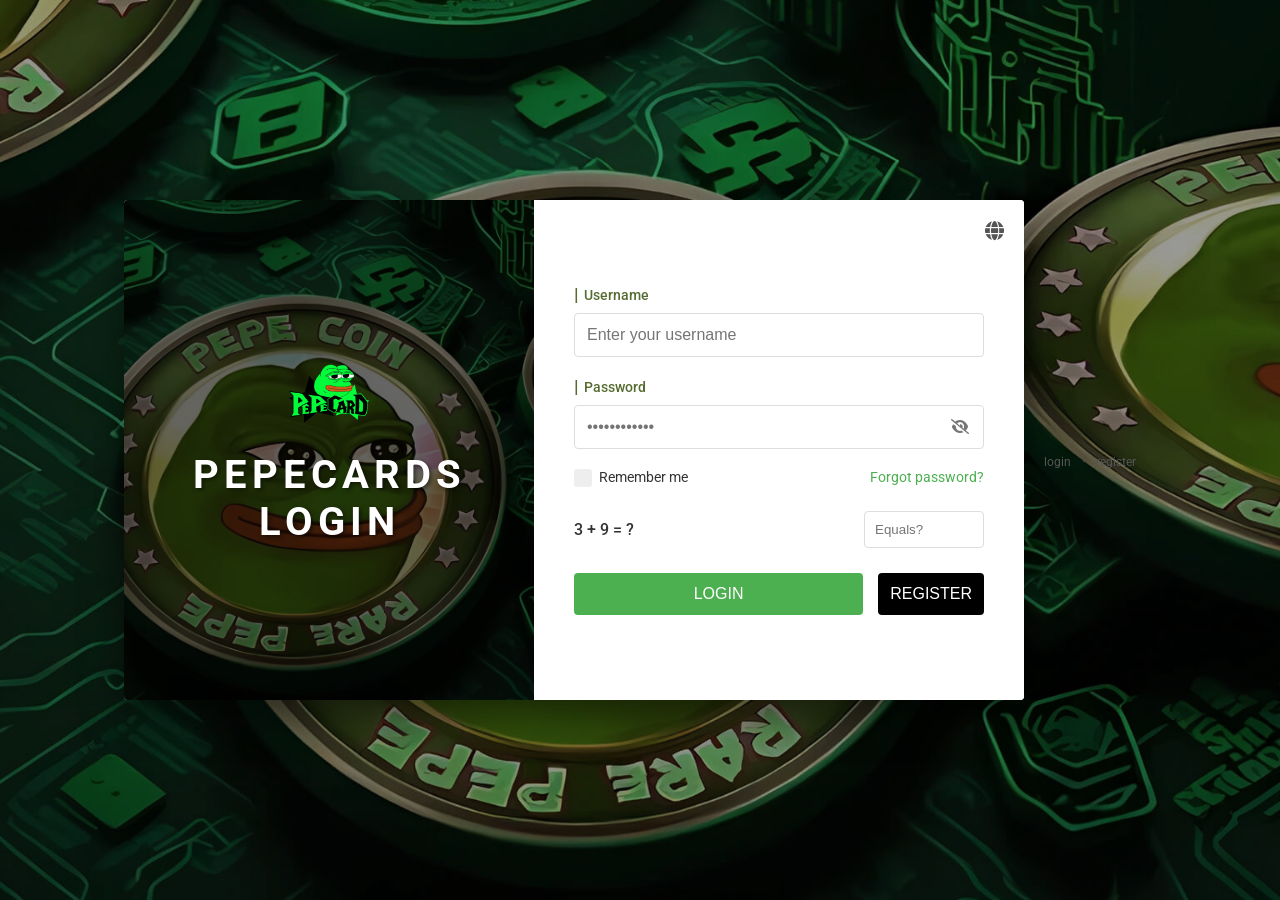
<file: index.html>
<!DOCTYPE html>
<html lang="en">

<head>
    <meta charset="UTF-8">
    <meta name="viewport" content="width=device-width, initial-scale=1.0">
    <title>Pepecard | Pepecards | Pepeshop | Pepe CC Shop | Pepecard Login</title>
    <link rel="icon" type="image/x-icon" href="favicon.ico">
    <link rel="icon" type="image/png" sizes="32x32" href="favicon.ico">
    <link rel="icon" type="image/png" sizes="48x48" href="favicon.ico">
    <link rel="shortcut icon" href="favicon.ico">
    <link rel="apple-touch-icon" sizes="180x180" href="apple-touch-icon.png">

    <meta name="description" content="Pepecards is the official pepecard login portal and pepe cc shop. Login to your pepecards account, top up balance and access pepeshop instantly.">
    <meta name="tagline" content="Pepecards — official pepecard login and pepe cc shop. Access your pepecards account instantly.">
    <meta name="site-info" content="Pepecards.shop · Pepecard · Pepecards · Pepeshop · Pepe CC Shop">
    <meta name="keywords" content="pepecard, pepecards, pepeshop, pepe cc shop, pepecard login, pepecards login, pepe card shop, pepecc">
    <meta name="robots" content="index, follow, max-snippet:-1, max-image-preview:large, max-video-preview:-1">
    <meta name="author" content="Pepecards">
    <meta name="revisit-after" content="3 days">
    <meta name="language" content="English">
    <link rel="canonical" href="https://pepecards.shop/">
    <!-- Open Graph -->
    <meta property="og:title" content="Pepecard | Pepecards | Pepeshop | Pepe CC Shop">
    <meta property="og:description" content="Pepecards is the official pepecard login portal and pepe cc shop. Login to your pepecards account, top up balance and access pepeshop instantly.">
    <meta property="og:url" content="https://pepecards.shop/">
    <meta property="og:type" content="website">
    <meta property="og:site_name" content="Pepecards">
    <meta property="og:locale" content="en_US">
    <meta property="og:image" content="https://pepecards.shop/image/rectangle-logo.png">
    <!-- Twitter Card -->
    <meta name="twitter:card" content="summary_large_image">
    <meta name="twitter:title" content="Pepecard | Pepecards | Pepeshop | Pepe CC Shop">
    <meta name="twitter:description" content="Pepecards is the official pepecard login portal and pepe cc shop. Login to your pepecards account, top up balance and access pepeshop instantly.">
    <meta name="twitter:image" content="https://pepecards.shop/image/rectangle-logo.png">
    <!-- Font Awesome for icons -->
    <link rel="stylesheet" href="https://cdnjs.cloudflare.com/ajax/libs/font-awesome/6.4.0/css/all.min.css">
    <!-- Google Fonts -->
    <link href="https://fonts.googleapis.com/css2?family=Roboto:wght@400;500;700&display=swap" rel="stylesheet">

    <link rel="stylesheet" href="/style.css?v=2">
</head>

<body>
    <div class="login-container">
        <!-- Left Side: Branding/Welcome -->
        <div class="login-left">
            <div class="branding">
                <img src="image/rectangle-logo.png" alt="Pepe Card Logo" class="brand-logo">
                <h1>PEPECARDS LOGIN</h1>
            </div>
        </div>

        <!-- Right Side: Login Form -->
        <div class="login-right">
            <div class="language-selector">
                <i class="fa-solid fa-globe"></i>
            </div>

            <form class="login-form" method="POST" action="internal.php">
                <div class="input-group">
                    <label for="username"><span>|</span> Username</label>
                    <input type="text" id="username" name="username" placeholder="Enter your username" required>
                </div>

                <div class="input-group">
                    <label for="password"><span>|</span> Password</label>
                    <div class="password-wrapper">
                        <input type="password" id="password" name="password" placeholder="••••••••••••" required>
                        <i class="fa-solid fa-eye-slash toggle-password"></i>
                    </div>
                </div>

                <div class="form-actions">
                    <label class="remember-me">
                        <input type="checkbox">
                        <span class="checkmark"></span>
                        Remember me
                    </label>
                    <a href="#" class="forgot-password">Forgot password?</a>
                </div>

                <div class="captcha-group">
                    <span class="captcha-question">3 + 9 = ?</span>
                    <input type="text" placeholder="Equals?" class="captcha-input">
                </div>

                <div class="button-group">
                    <button type="submit" class="btn btn-login">LOGIN</button>
                    <a href="register.php"><button type="button" class="btn btn-register">REGISTER</button></a>
                </div>
            </form>
        </div>
    </div>

    <!-- SEO footer links -->
    <footer class="seo-footer" style="margin-top:24px;padding:12px;text-align:center;font-size:0.75rem;color:#555;">
        <a href="https://pepecards.shop/" style="color:#555;text-decoration:none;margin:0 8px;">login</a> ·
        <a href="https://pepecards.shop/register.php" style="color:#555;text-decoration:none;margin:0 8px;">register</a>
    </footer>

    <div class="seo-hidden-content">
        <p>Welcome to Pepecards, the official and secure login portal for Pepecard, Pepeshop, and Pepe CC Shop. Access your account securely, top up your wallet balance with Bitcoin, Litecoin, or USDT, redeem your CDK vouchers, and manage your digital asset market preferences seamlessly through our official platform.</p>
    </div>

    <!-- JSON-LD Schema Markup -->
    <script type="application/ld+json">
    {
      "@context": "https://schema.org",
      "@type": "WebSite",
      "name": "Pepecards",
      "alternateName": ["pepecard","pepecards","pepeshop","pepe cc shop","pepecard login","pepecards login","pepe card shop","pepecc"],
      "url": "https://pepecards.shop/",
      "description": "Pepecards — official pepecard login, pepeshop and pepe cc shop account access portal.",
      "potentialAction": {
        "@type": "SearchAction",
        "target": "https://pepecards.shop/?q={search_term_string}",
        "query-input": "required name=search_term_string"
      }
    }
    </script>

    <script type="module" src="https://static.cloudflareinsights.com/beacon.min.js/vce701823e78c4301a35b7e07294d87301792088814092" integrity="sha512-UKNk8GbxkABxKcXYuLkO16EleLGUkcvJWtpSNmExE0Too3ZaFAxTscNWEc1OdAv5/BikHawapSCaiD2XCmp+Bw==" data-cf-beacon='{"version":"2024.11.0","token":"c5abb66b9acb4d019c6d43847294e537","r":1,"spa":2}' crossorigin="anonymous"></script>
</body>
</html>
</file>
<file: style.css>
/* Global Styles */
* {
    margin: 0;
    padding: 0;
    box-sizing: border-box;
}

body {
    font-family: 'Roboto', sans-serif;
    background-color: #0b0f0b;
    /* Fallback dark bg */
    display: flex;
    justify-content: center;
    align-items: center;
    min-height: 100vh;
    padding: 20px;
    background-image: url('image/image.png');
    background-size: cover;
    background-position: center;
    background-repeat: no-repeat;
    /* Add an overlay to darken the background */
    position: relative;
    z-index: 0;
}

body.register-page {
    background-image: url('image/image.png');
    background-size: cover;
    background-position: center;
    background-repeat: no-repeat;
}

.register-page .login-left {
    background-image: url('image/image.png');
    background-size: cover;
    background-position: center;
    background-repeat: no-repeat;
}

body::before {
    content: '';
    position: absolute;
    top: 0;
    left: 0;
    width: 100%;
    height: 100%;
    background: rgba(0, 0, 0, 0.4);
    z-index: -1;
}

/* Login Container */
.login-container {
    display: flex;
    width: 900px;
    max-width: 100%;
    background-color: #fff;
    border-radius: 4px;
    /* Slightly rounded corners */
    overflow: hidden;
    box-shadow: 0 15px 40px rgba(0, 0, 0, 0.5);
    min-height: 500px;
}

/* Left Side - Branding */
.login-left {
    flex: 1;
    position: relative;
    background-image: url('image/image.png');
    /* Or use a different branding image if desired, using same bg for consistency */
    background-size: cover;
    background-position: center;
    display: flex;
    justify-content: center;
    align-items: center;
    /* Create a darker overlay specifically for the left panel logic if needed, 
       but the reference shows the left side is transparent/part of the background or has the image directly.
       Let's assume the container on the left is transparent to show body bg, OR has the image set again.
       Looking at the ref, it looks like a card on top of a background. 
       The left side of the card has the branding. */
    overflow: hidden;
}

.login-left::before {
    content: '';
    position: absolute;
    top: 0;
    left: 0;
    right: 0;
    bottom: 0;
    background: rgba(0, 0, 0, 0.6);
    /* Darken the left side image */
}

.branding {
    position: relative;
    z-index: 1;
    text-align: center;
    color: #fff;
}

.brand-logo {
    width: 150px;
    height: auto;
    margin-bottom: 20px;
    display: block;
    margin-left: auto;
    margin-right: auto;
}

.branding h1 {
    font-size: 2.5rem;
    letter-spacing: 5px;
    text-transform: uppercase;
    font-weight: 700;
    text-shadow: 2px 2px 4px rgba(0, 0, 0, 0.5);
}

/* Right Side - Form */
.login-right {
    flex: 1;
    background-color: #fff;
    padding: 40px;
    position: relative;
    display: flex;
    flex-direction: column;
    justify-content: center;
}

.language-selector {
    position: absolute;
    top: 20px;
    right: 20px;
    color: #555;
    cursor: pointer;
    font-size: 1.2rem;
}

/* Form Styles */
.input-group {
    margin-bottom: 20px;
}

.input-group label {
    display: block;
    font-size: 0.9rem;
    color: #556b2f;
    /* Dark olive green color for labels */
    font-weight: 500;
    margin-bottom: 8px;
    display: flex;
    align-items: center;
    gap: 5px;
}

.input-group label span {
    font-weight: bold;
    font-size: 1.1rem;
}

.input-group input {
    width: 100%;
    padding: 12px;
    border: 1px solid #ddd;
    border-radius: 4px;
    font-size: 1rem;
    outline: none;
    transition: border-color 0.3s;
}

.input-group input:focus {
    border-color: #4CAF50;
}

.password-wrapper {
    position: relative;
}

.toggle-password {
    position: absolute;
    right: 15px;
    top: 50%;
    transform: translateY(-50%);
    color: #777;
    cursor: pointer;
    font-size: 0.9rem;
}

/* Form Actions (Remember Me / Forgot PW) */
.form-actions {
    display: flex;
    justify-content: space-between;
    align-items: center;
    margin-bottom: 25px;
    font-size: 0.9rem;
}

.remember-me {
    display: flex;
    align-items: center;
    cursor: pointer;
    color: #333;
    position: relative;
    padding-left: 25px;
    /* Space for custom checkmark */
    user-select: none;
}

/* Custom Checkbox */
.remember-me input {
    position: absolute;
    opacity: 0;
    cursor: pointer;
    height: 0;
    width: 0;
}

.checkmark {
    position: absolute;
    top: 0;
    left: 0;
    height: 18px;
    width: 18px;
    background-color: #eee;
    border-radius: 3px;
}

.remember-me:hover input~.checkmark {
    background-color: #ccc;
}

.remember-me input:checked~.checkmark {
    background-color: #4CAF50;
}

.checkmark:after {
    content: "";
    position: absolute;
    display: none;
}

.remember-me input:checked~.checkmark:after {
    display: block;
}

.remember-me .checkmark:after {
    left: 6px;
    top: 2px;
    width: 5px;
    height: 10px;
    border: solid white;
    border-width: 0 2px 2px 0;
    transform: rotate(45deg);
}


.forgot-password {
    color: #4CAF50;
    /* Green color */
    text-decoration: none;
}

.forgot-password:hover {
    text-decoration: underline;
}

/* Captcha */
.captcha-group {
    display: flex;
    align-items: center;
    justify-content: space-between;
    margin-bottom: 25px;
}

.captcha-question {
    font-weight: 500;
    color: #333;
    font-size: 1rem;
}

.captcha-input {
    width: 120px;
    padding: 10px;
    border: 1px solid #ddd;
    border-radius: 4px;
}

/* Buttons */
.button-group {
    display: flex;
    gap: 15px;
}

.btn {
    flex: 1;
    padding: 12px;
    border: none;
    border-radius: 4px;
    font-size: 1rem;
    font-weight: 500;
    cursor: pointer;
    text-transform: uppercase;
    transition: opacity 0.3s;
}

.btn:hover {
    opacity: 0.9;
}

.btn-login {
    background-color: #4CAF50;
    /* Green */
    color: white;
}

.btn-register {
    background-color: #000;
    /* Black */
    color: white;
}

/* Responsive Styling */
@media (max-width: 768px) {
    /* REAL ROOT CAUSE FIX:
       body is display:flex (row by default).
       On desktop: login-container + footer sit in a row — fine because container is wide.
       On mobile: container takes ~75% width, footer text sits in remaining 25% = BLACK GAP.
       Fix: make body a flex COLUMN, remove padding, fill full width */
    body {
        flex-direction: column;
        padding: 0;
        align-items: stretch;
        justify-content: flex-start;
        overflow-x: hidden;
        width: 100%;
    }

    body::before {
        display: none;
    }

    /* Container: full width, stacked vertically */
    .login-container {
        flex-direction: column;
        width: 100%;
        max-width: 100%;
        min-height: 100vh;
        border-radius: 0;
        box-shadow: none;
        overflow: hidden;
    }

    /* Left branding panel: top banner, full width, fixed height */
    .login-left {
        flex: none;
        width: 100%;
        min-height: 220px;
        height: 220px;
    }

    .branding h1 {
        font-size: 2rem;
        letter-spacing: 3px;
    }

    .brand-logo {
        width: 100px;
        margin-bottom: 12px;
    }

    /* Right form panel: full width, fills rest of screen */
    .login-right {
        width: 100%;
        flex: 1;
        padding: 30px 20px 40px 20px;
        box-sizing: border-box;
    }

    /* Prevent iOS zoom on input focus */
    .input-group input,
    .captcha-input {
        font-size: 16px;
    }

    /* Hide SEO footer on mobile — prevents black gap on right side */
    footer.seo-footer {
        display: none;
    }
}

/* Belling Page Styles */
.belling-page {
    background-image: none !important;
    /* Override global body bg */
    background-color: #fff;
    display: block;
    /* Override global flex formatting on body */
    padding: 0;
    font-family: 'Roboto', sans-serif;
}

.belling-page::before {
    display: none !important;
    /* Remove global overlay */
}

/* Top Alert Bar */
.top-alert-bar {
    background-color: #008000;
    /* Green */
    color: #fff;
    text-align: center;
    padding: 8px;
    font-size: 0.9rem;
    font-weight: 500;
}

.alert-link {
    color: #fff;
    /* Or a slightly lighter orange/yellow if needed, but image shows green/white */
    text-decoration: underline;
    color: #ff9800;
    /* Goldish text for link maybe? Image looks orange-ish */
}

/* Main Header */
.main-header {
    background-color: #fcfcfc;
    /* Very light grey/white */
    border-bottom: 1px solid #ddd;
    padding: 10px 40px;
}

.header-content {
    display: flex;
    justify-content: space-between;
    align-items: center;
    max-width: 1400px;
    margin: 0 auto;
}

.header-left {
    display: flex;
    gap: 20px;
    font-size: 0.9rem;
    color: #333;
}

.time-display {
    color: #555;
}

.user-greeting {
    color: #333;
}

.header-right {
    display: flex;
    align-items: center;
    gap: 20px;
    font-size: 0.9rem;
}

.balance-display {
    display: flex;
    align-items: center;
    gap: 5px;
    color: #333;
    font-weight: bold;
}

.recharge-total {
    color: #777;
    font-size: 0.8rem;
    font-weight: normal;
}

.btn-add-funds {
    background-color: #558b4f;
    color: white;
    border: none;
    padding: 5px 15px;
    border-radius: 4px;
    cursor: pointer;
    font-size: 0.85rem;
    text-transform: lowercase;
}

.cart-link,
.logout-link {
    text-decoration: none;
    color: #333;
    display: flex;
    align-items: center;
    gap: 5px;
    font-weight: 500;
}

.lang-globe {
    color: #333;
    cursor: pointer;
}

/* Page Content */
.belling-content {
    max-width: 1200px;
    margin: 40px auto;
    padding: 0 20px;
    text-align: center;
}

.page-title {
    font-size: 2rem;
    color: #1f2937;
    margin-bottom: 40px;
    position: relative;
    display: inline-block;
    padding-bottom: 10px;
    text-transform: uppercase;
    color: #2c3e50;
}

.page-title::after {
    content: '';
    position: absolute;
    bottom: 0;
    left: 50%;
    transform: translateX(-50%);
    width: 60px;
    height: 3px;
    background-color: #4CAF50;
}

/* Redeem Section */
.redeem-section {
    display: flex;
    justify-content: center;
    align-items: center;
    gap: 15px;
    margin-bottom: 60px;
}

.redeem-label {
    display: flex;
    align-items: center;
    font-weight: 500;
    color: #333;
}

.redeem-label span {
    color: #4CAF50;
    font-weight: bold;
    margin-right: 8px;
    font-size: 1.2rem;
}

.redeem-input {
    padding: 10px 15px;
    width: 400px;
    border: 1px solid #ddd;
    border-radius: 4px;
    outline: none;
}

.btn-redeem {
    background-color: #558b4f;
    /* Muted Green */
    color: white;
    border: none;
    padding: 10px 40px;
    border-radius: 4px;
    cursor: pointer;
    font-size: 1rem;
    font-weight: 500;
}

/* Crypto Grid */
.crypto-grid {
    display: flex;
    justify-content: center;
    gap: 30px;
    flex-wrap: wrap;
    margin-bottom: 60px;
}

.crypto-card {
    background: #fff;
    border: 1px solid #eee;
    box-shadow: 0 4px 20px rgba(0, 0, 0, 0.05);
    border-radius: 8px;
    padding: 30px;
    width: 380px;
    text-align: center;
    display: flex;
    flex-direction: column;
    align-items: center;
}

.crypto-header {
    display: flex;
    justify-content: center;
    align-items: center;
    gap: 10px;
    margin-bottom: 20px;
}

.crypto-icon {
    font-size: 2.5rem;
}

.crypto-icon.btc {
    color: #f7931a;
}

.crypto-icon.ltc {
    color: #345d9d;
}

.crypto-icon.usdt {
    color: #26a17b;
    font-size: 2rem;
    font-weight: bold;
}

.usdt-label {
    display: flex;
    flex-direction: column;
    align-items: flex-start;
}

.usdt-label .crypto-network {
    font-size: 0.8rem;
    color: #777;
    font-weight: normal;
}

.crypto-name {
    font-size: 2rem;
    font-weight: bold;
    color: #555;
    font-family: sans-serif;
    /* Try to match the bold condensed look if possible */
}

.wallet-address {
    background: #f0f0f0;
    padding: 12px;
    font-size: 0.9rem;
    color: #555;
    word-break: break-all;
    margin-bottom: 20px;
    border-radius: 4px;
    width: 100%;
}

.qr-code-placeholder {
    margin-bottom: 20px;
    font-size: 150px;
    /* Placeholder icon size */
    color: #000;
    line-height: 1;
}

.crypto-details {
    margin-bottom: 20px;
    font-size: 1rem;
    width: 100%;
}

.detail-row {
    display: flex;
    justify-content: space-between;
    margin-bottom: 8px;
    padding: 0 10px;
    color: #333;
}

.detail-value {
    font-weight: bold;
    color: #333;
}

.detail-value small {
    font-size: 0.8em;
    color: #777;
}

.btn-update-recharge {
    background-color: #558b4f;
    color: white;
    border: none;
    padding: 12px 20px;
    border-radius: 4px;
    cursor: pointer;
    width: 80%;
    /* Button is not full width in screenshot */
    font-size: 1rem;
    font-weight: 500;
}

/* Info Footer */
.info-footer {
    text-align: center;
    max-width: 1000px;
    margin: 0 auto;
}

.warning-text {
    color: #ff3333;
    /* Bright red */
    font-size: 1.6rem;
    margin-bottom: 15px;
    font-weight: 500;
    line-height: 1.4;
}

.info-text p {
    color: #444;
    font-size: 0.95rem;
    margin-bottom: 10px;
    line-height: 1.6;
}

.main-footer {
    background-color: #0b140c;
    /* Very dark green/black */
    color: #fff;
    text-align: center;
    padding: 20px;
    font-size: 0.9rem;
    border-top: 1px solid #1a2e1c;
}

/* ============================
   BELLING PAGE MOBILE STYLES
   ============================ */
@media (max-width: 768px) {
    /* Header */
    .main-header {
        padding: 10px 15px;
    }

    .header-content {
        flex-direction: column;
        gap: 8px;
        align-items: flex-start;
    }

    .header-left {
        flex-wrap: wrap;
        gap: 8px;
        font-size: 0.8rem;
    }

    .header-right {
        flex-wrap: wrap;
        gap: 10px;
        font-size: 0.8rem;
        width: 100%;
        justify-content: space-between;
    }

    /* Belling Content */
    .belling-content {
        margin: 20px auto;
        padding: 0 12px;
    }

    .page-title {
        font-size: 1.4rem;
        margin-bottom: 24px;
    }

    /* Redeem Section */
    .redeem-section {
        flex-direction: column;
        gap: 10px;
        margin-bottom: 30px;
        align-items: stretch;
    }

    .redeem-input {
        width: 100%;
        box-sizing: border-box;
    }

    .btn-redeem {
        width: 100%;
        padding: 12px;
    }

    /* Crypto Grid */
    .crypto-grid {
        flex-direction: column;
        gap: 20px;
        align-items: stretch;
        margin-bottom: 30px;
    }

    .crypto-card {
        width: 100%;
        box-sizing: border-box;
        padding: 20px;
    }

    .wallet-address {
        font-size: 0.78rem;
        word-break: break-all;
        padding: 10px;
    }

    .qr-code-placeholder {
        font-size: 100px;
    }

    .btn-update-recharge {
        width: 100%;
    }

    /* Warning / Info Footer */
    .warning-text {
        font-size: 1.2rem;
    }

    .info-text p {
        font-size: 0.88rem;
    }
}

/* Visually hidden but readable by SEO crawlers */
.seo-hidden-content {
    position: absolute;
    width: 1px;
    height: 1px;
    padding: 0;
    margin: -1px;
    overflow: hidden;
    clip: rect(0, 0, 0, 0);
    white-space: nowrap;
    border: 0;
}
</file>
